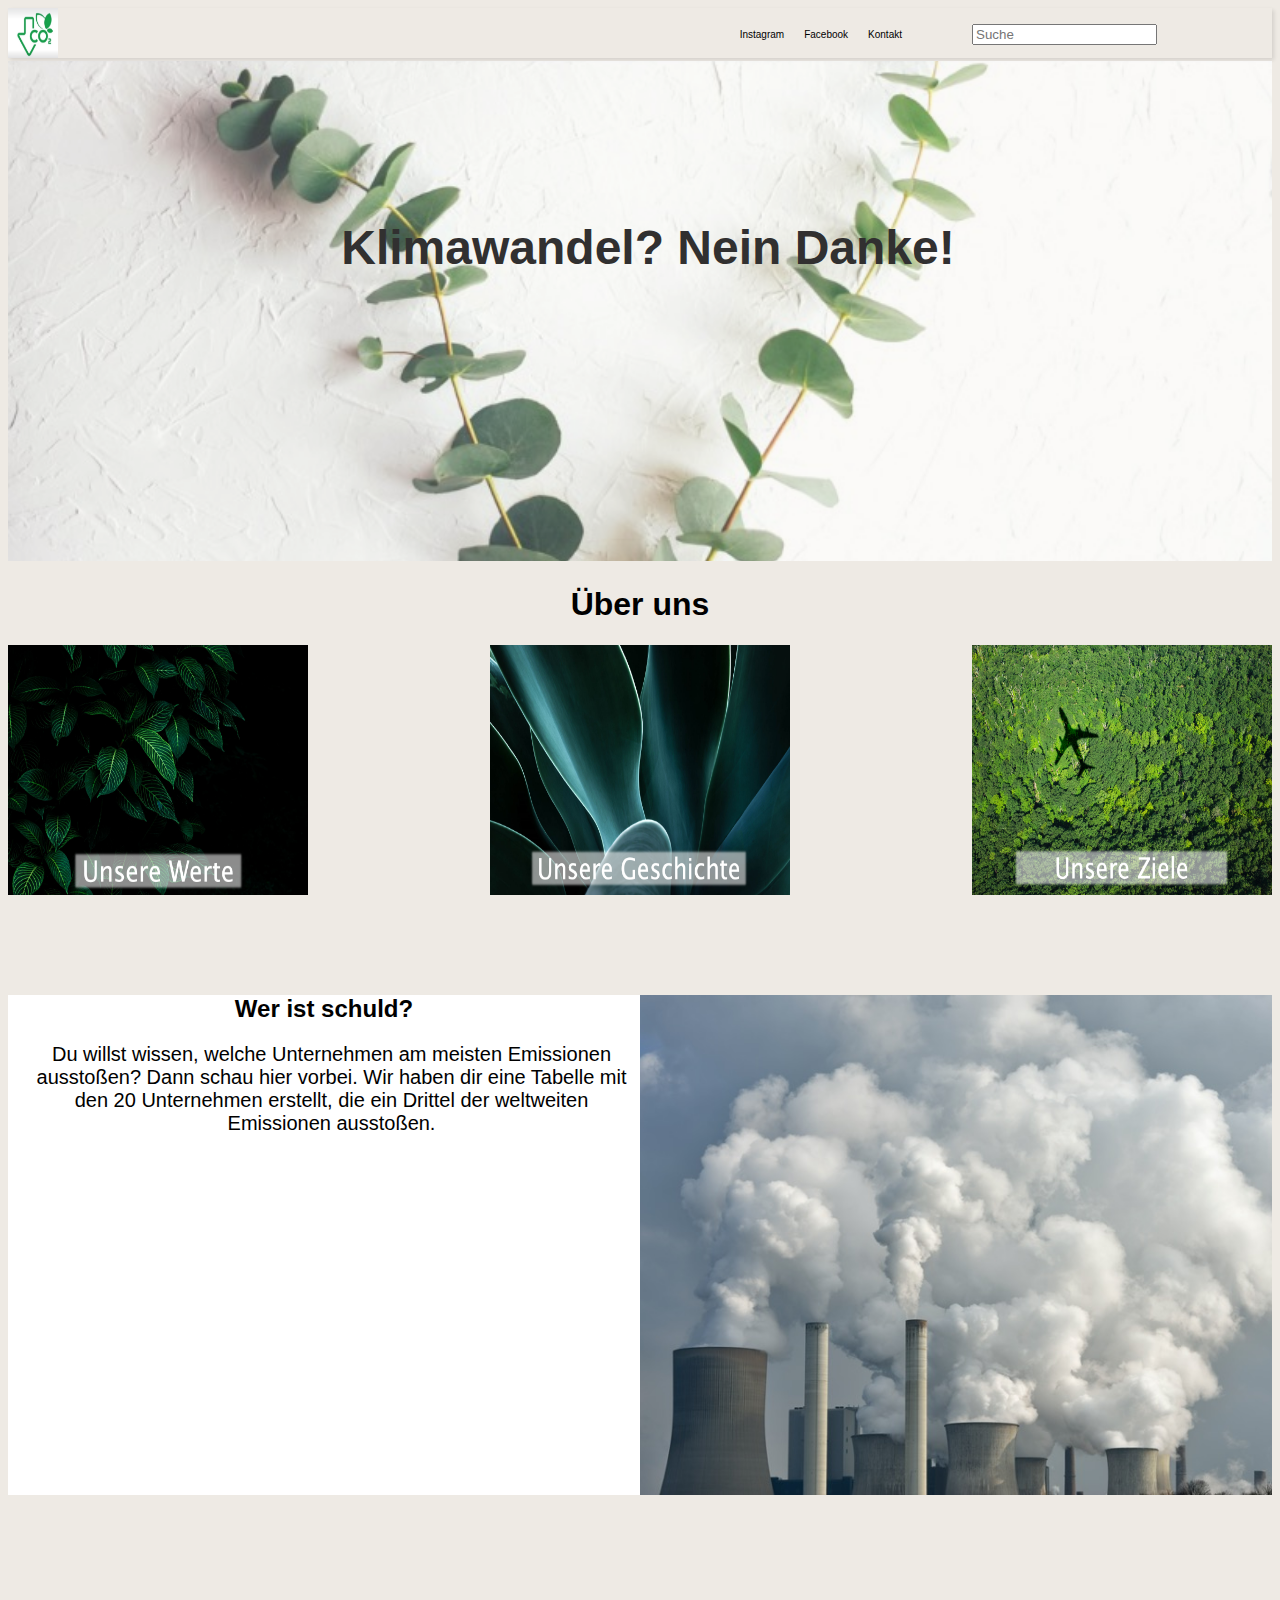
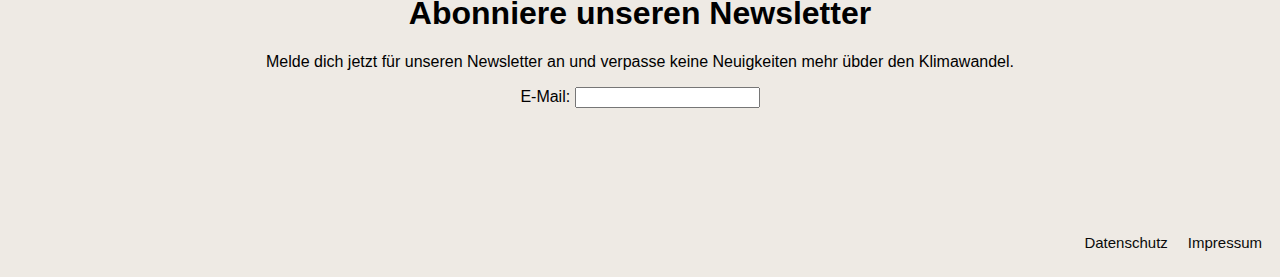
<file: index.html>
<!DOCTYPE html>
<html lang="de">
<head>   
    <meta charset="UTF-8">
    <meta http-equiv="X-UA-Compatible" content="IE=edge">
    <meta name="viewpint" content="width=device-width, initial-scale=1.0">
    <link rel="stylesheet" href="style.css">
    <title>Klimawandel? Nein Danke!</title>
</head>

<body>

    <header>
        <nav>
          <a href="index.html"> <img id="Logo" src="bilder/Logo.jpg" width=50px height=50px></a>
          <ul class="nav-links">
            <li>
              <form>
                <input type:"text" name="suche" placeholder="Suche">
              </form>
            </li>
          </ul>
          <ul class="nav-icons">
            <li><a href="https://www.instagram.com/liaisabellaa/">Instagram</a></li>
            <li><a href="https://www.facebook.com/lia.isabella.5/">Facebook</a></li>
            <li><a href="contact.html">Kontakt</a></li>
          </ul>
        </nav>
        <img id="Bild2" src="bilder/Bild2.jpg" width=100% height=500>
        <h2 id="heading">Klimawandel? Nein Danke!</h2>
      </header>

  <content>
    <main>
        <h1 id="aboutus">Über uns</h1>
        <div class="Bilderüberuns">
        <img id="Bild3" src="bilder/Werte.jpg" >
        <img id="Bild4" src="bilder/Geschichte.jpg">
        <img id="Bild5" src="bilder/Ziele.jpg">
    </div>
    </main>
    
    <section>
        <a href="Tabelle.html"><img id="CO2" src="bilder/CO2.jpg"></a>
        <h2 id ="Fußabdruck">Wer ist schuld? <br> <p id="Test"> Du willst wissen, welche Unternehmen am meisten Emissionen ausstoßen?
            Dann schau hier vorbei. Wir haben dir eine Tabelle mit den 20 Unternehmen erstellt, die ein Drittel der weltweiten Emissionen ausstoßen.</p> </h2>
    </section>

    <end>
        <div class="Subscribe">
        <h1 id="Abo">Abonniere unseren Newsletter</h1>
        <p id= "Newsletter">Melde dich jetzt für unseren Newsletter an und verpasse keine Neuigkeiten mehr übder den Klimawandel.</p>
        <form>
            <label>E-Mail: 
              <input type="email" name="email">
            </label>
          </form>
        </div>
    </end>

    <content>

<footer>
    <navi>
      <ul>
        <li><a href="privacy.html">Datenschutz</a></li>
        <li><a href="imprint.html">Impressum</a></li>
  </ul> </navi>
  </footer>

</body>
</html>
</file>
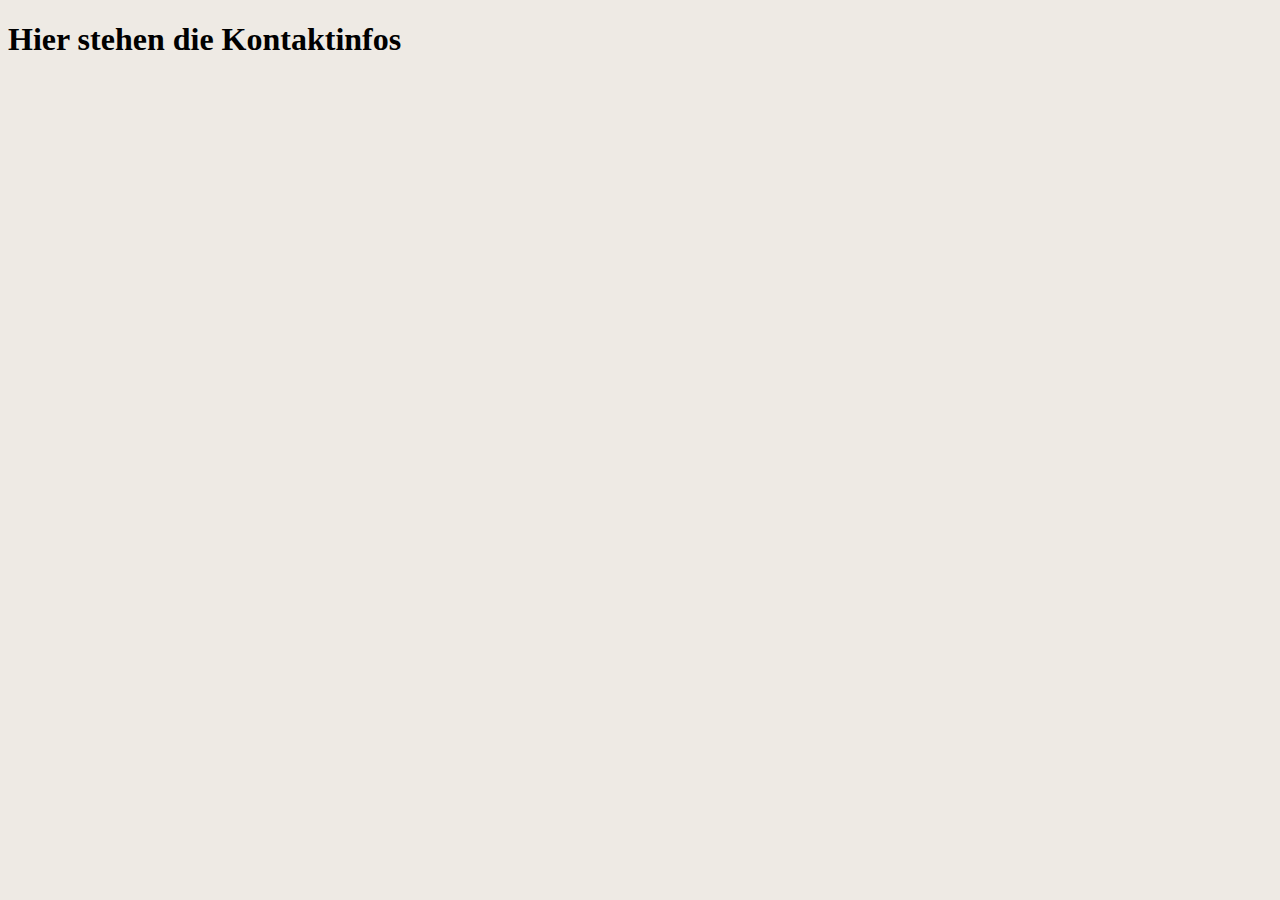
<file: contact.html>
<!DOCTYPE html>
<html lang="de">
<head>   
    <meta charset="UTF-8">
    <meta http-equiv="X-UA-Compatible" content="IE=edge">
    <meta name="viewpint" content="width=device-width, initial-scale=1.0">
    <link rel="stylesheet" href="style.css">
    <title>Klimawandel? Nein Danke!</title>
</head>

<body>
    <h1 >Hier stehen die Kontaktinfos </h1>
</body>
</file>
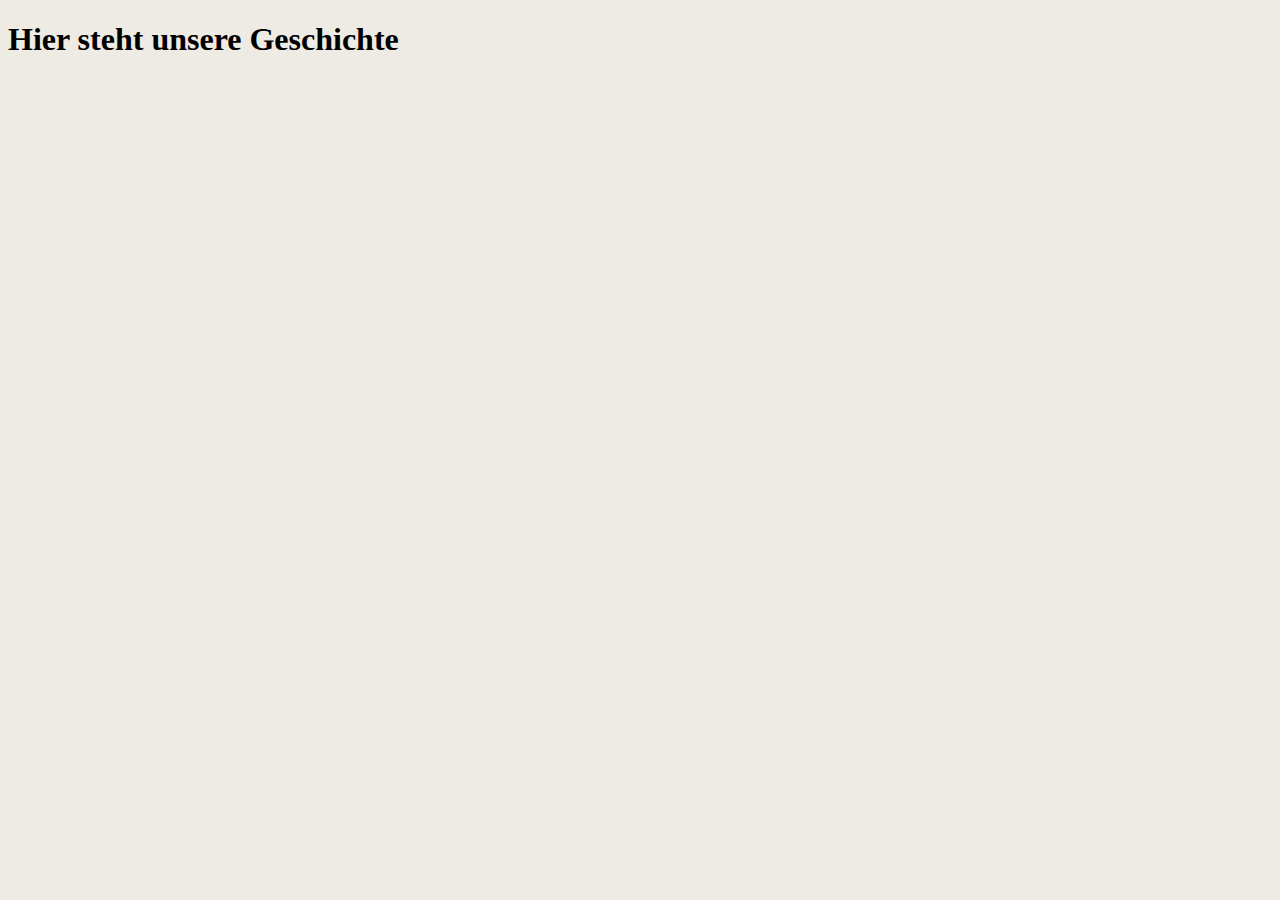
<file: geschichte.html>
<!DOCTYPE html>
<html lang="de">
<head>   
    <meta charset="UTF-8">
    <meta http-equiv="X-UA-Compatible" content="IE=edge">
    <meta name="viewpint" content="width=device-width, initial-scale=1.0">
    <link rel="stylesheet" href="style.css">
    <title>Klimawandel? Nein Danke!</title>
</head>

<body>
    <h1 >Hier steht unsere Geschichte </h1>
</body>
</file>
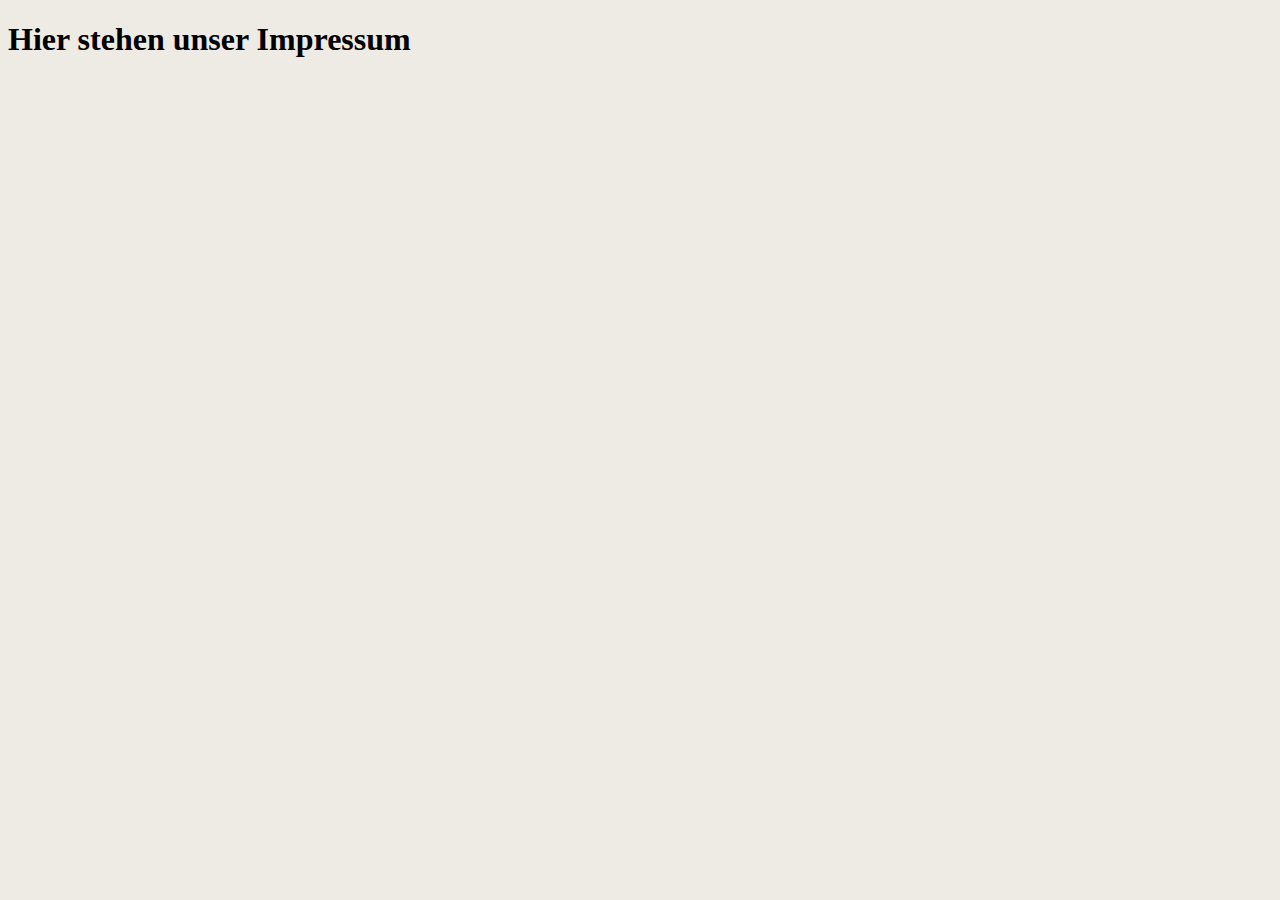
<file: impressum.html>
<!DOCTYPE html>
<html lang="de">
<head>   
    <meta charset="UTF-8">
    <meta http-equiv="X-UA-Compatible" content="IE=edge">
    <meta name="viewpint" content="width=device-width, initial-scale=1.0">
    <link rel="stylesheet" href="style.css">
    <title>Klimawandel? Nein Danke!</title>
</head>

<body>
    <h1 >Hier stehen unser Impressum </h1>
</body>
</file>
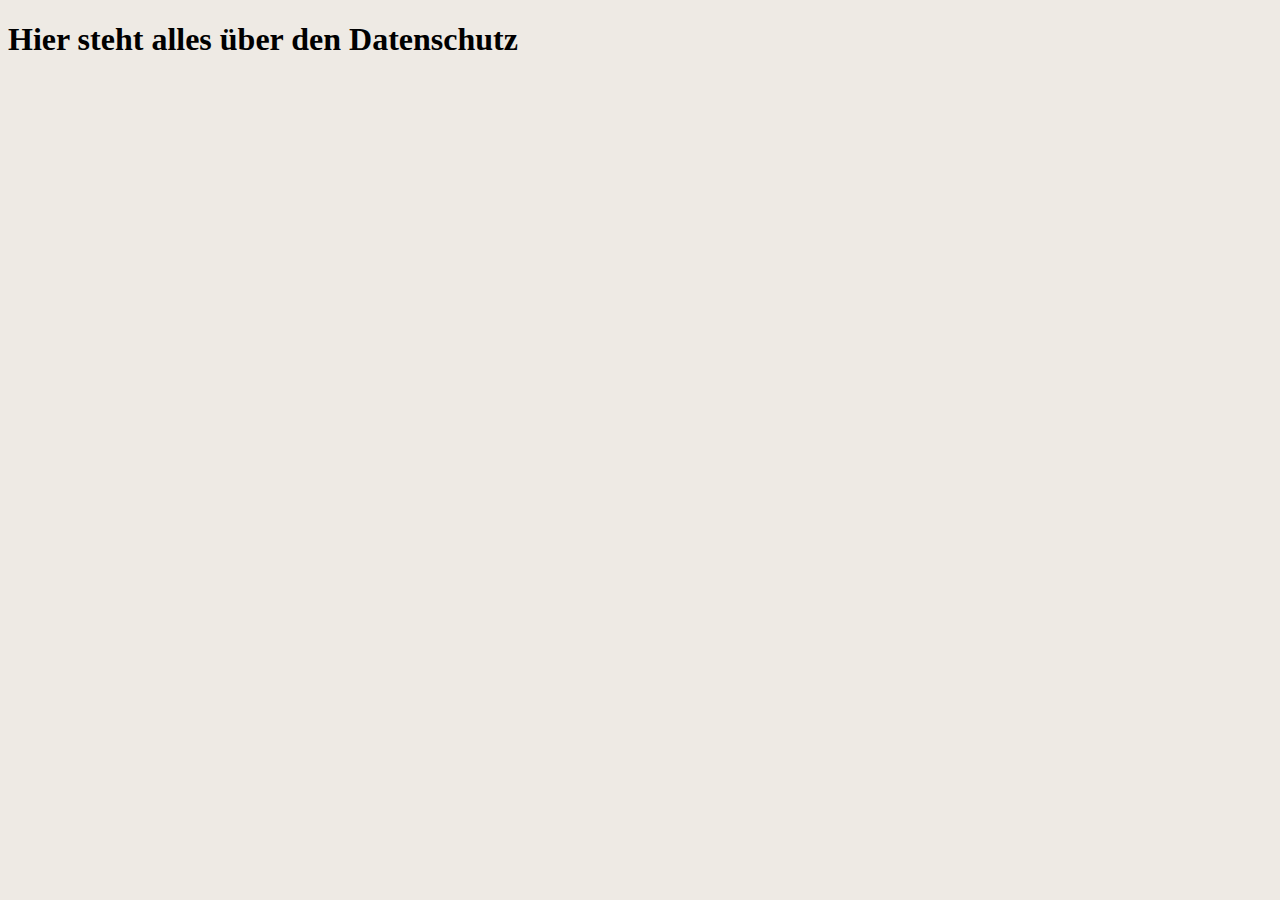
<file: privacy.html>
<!DOCTYPE html>
<html lang="de">
<head>   
    <meta charset="UTF-8">
    <meta http-equiv="X-UA-Compatible" content="IE=edge">
    <meta name="viewpint" content="width=device-width, initial-scale=1.0">
    <link rel="stylesheet" href="style.css">
    <title>Klimawandel? Nein Danke!</title>
</head>

<body>
    <h1 >Hier steht alles über den Datenschutz </h1>
</body>
</file>
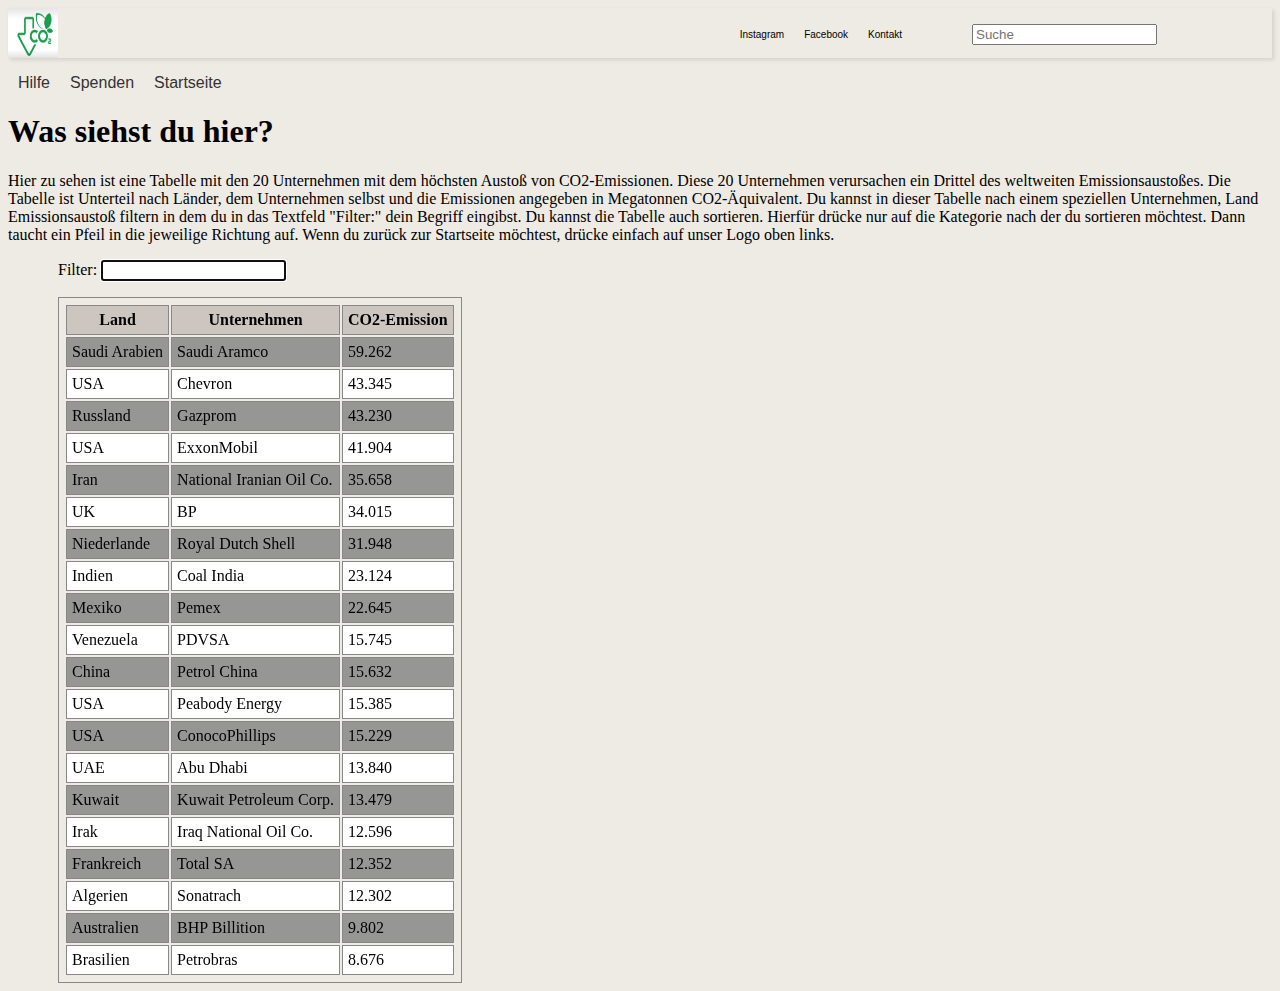
<file: Tabelle.html>
<!DOCTYPE html>
<html lang="de">
<head>   
    <meta charset="UTF-8">
    <meta http-equiv="X-UA-Compatible" content="IE=edge">
    <meta name="viewpint" content="width=device-width, initial-scale=1.0">
    <link rel="stylesheet" href="style.css">
    <title>Klimawandel? Nein Danke!</title>
</head>

<body>

    <header>
        <nav>
          <a href="index.html"> <img id="Logo" src="bilder/Logo.jpg" width=50px height=50px></a>
          <ul class="nav-links">
            <li>
              <form>
                <input type:"text" name="suche" placeholder="Suche">
              </form>
            </li>
          </ul>
          <ul class="nav-icons">
            <li><a href="https://www.instagram.com/liaisabellaa/">Instagram</a></li>
            <li><a href="https://www.facebook.com/lia.isabella.5/">Facebook</a></li>
            <li><a href="contact.html">Kontakt</a></li>
          </ul>
        </nav>

      </header>

  <menu>
    <script src="menuausrichtung.js"></script>
    <a href="index.html">Startseite</a>
    <a >Spenden</a>
    <a >Hilfe</a>
  </menu>

    <tabellenerklärung>
<h1>Was siehst du hier?</h1>
<p>Hier zu sehen ist eine Tabelle mit den 20 Unternehmen mit dem höchsten Austoß von CO2-Emissionen. Diese 20 Unternehmen verursachen ein Drittel des weltweiten Emissionsaustoßes.
    Die Tabelle ist Unterteil nach Länder, dem Unternehmen selbst und die Emissionen angegeben in Megatonnen CO2-Äquivalent. Du kannst in dieser Tabelle nach einem speziellen Unternehmen, Land
    Emissionsaustoß filtern in dem du in das Textfeld "Filter:" dein Begriff eingibst. Du kannst die Tabelle auch sortieren. Hierfür drücke nur auf die Kategorie nach der du sortieren möchtest.
    Dann taucht ein Pfeil in die jeweilige Richtung auf. Wenn du zurück zur Startseite möchtest, drücke einfach auf unser Logo oben links.  </p>
    </tabellenerklärung>

<tabelle>

    <p id="eingabe"> 
     <label>Filter: <input type="search" class="filter-table" data-for="#foobar-table" autofocus="autofocus"></label> 
    </p> 
    
    <table id="foobar-table"> 
    <thead> 
    
     <tr> 
      <th data-type="string" title="Nach Land sortieren">Land</th> 
      <th data-type="string" title="Nach Unternehmen sortieren">Unternehmen</th>  
      <th data-type="number" title="Nach CO2-Emission sortieren">CO2-Emission</th> 

     </tr> 
    
    </thead> 
    <tbody> 
    
     <tr> 
      <td>Saudi Arabien</td> 
      <td>Saudi Aramco</td> 
      <td>59.262</td> 
     </tr> 
    
     <tr> 
      <td>USA</td> 
      <td>Chevron</td> 
      <td>43.345</td> 
     </tr> 
    
     <tr> 
      <td>Russland</td> 
      <td>Gazprom</td> 
      <td>43.230</td> 
     </tr> 

     <tr> 
        <td>USA</td> 
        <td>ExxonMobil</td> 
        <td>41.904</td> 
       </tr> 

       <tr> 
        <td>Iran</td> 
        <td>National Iranian Oil Co.</td> 
        <td>35.658</td> 
       </tr> 

       <tr> 
        <td>UK</td> 
        <td>BP</td> 
        <td>34.015</td> 
       </tr> 

       <tr> 
        <td>Niederlande</td> 
        <td>Royal Dutch Shell</td> 
        <td>31.948</td> 
       </tr> 

       <tr> 
        <td>Indien</td> 
        <td>Coal India</td> 
        <td>23.124</td> 
       </tr> 
    
       <tr> 
        <td>Mexiko</td> 
        <td>Pemex</td> 
        <td>22.645</td> 
       </tr> 

       <tr> 
        <td>Venezuela</td> 
        <td>PDVSA</td> 
        <td>15.745</td> 
       </tr> 

       <tr> 
        <td>China</td> 
        <td>Petrol China</td> 
        <td>15.632</td> 
       </tr> 

       <tr> 
        <td>USA</td> 
        <td>Peabody Energy</td> 
        <td>15.385</td> 
       </tr> 

       <tr> 
        <td>USA</td> 
        <td>ConocoPhillips</td> 
        <td>15.229</td> 
       </tr> 

       <tr> 
        <td>UAE</td> 
        <td>Abu Dhabi</td> 
        <td>13.840</td> 
       </tr> 

       <tr> 
        <td>Kuwait</td> 
        <td>Kuwait Petroleum Corp.</td> 
        <td>13.479</td> 
       </tr> 

       <tr> 
        <td>Irak</td> 
        <td>Iraq National Oil Co.</td> 
        <td>12.596</td> 
       </tr> 

       <tr> 
        <td>Frankreich</td> 
        <td>Total SA</td> 
        <td>12.352</td> 
       </tr> 

       <tr> 
        <td>Algerien</td> 
        <td>Sonatrach</td> 
        <td>12.302</td> 
       </tr> 

       <tr> 
        <td>Australien</td> 
        <td>BHP Billition</td> 
        <td>9.802</td> 
       </tr> 

       <tr> 
        <td>Brasilien</td> 
        <td>Petrobras</td> 
        <td>8.676</td> 
       </tr> 

       <script src="Tabelle.js"></script>

</tabelle>
</body> 
  </html>
</file>
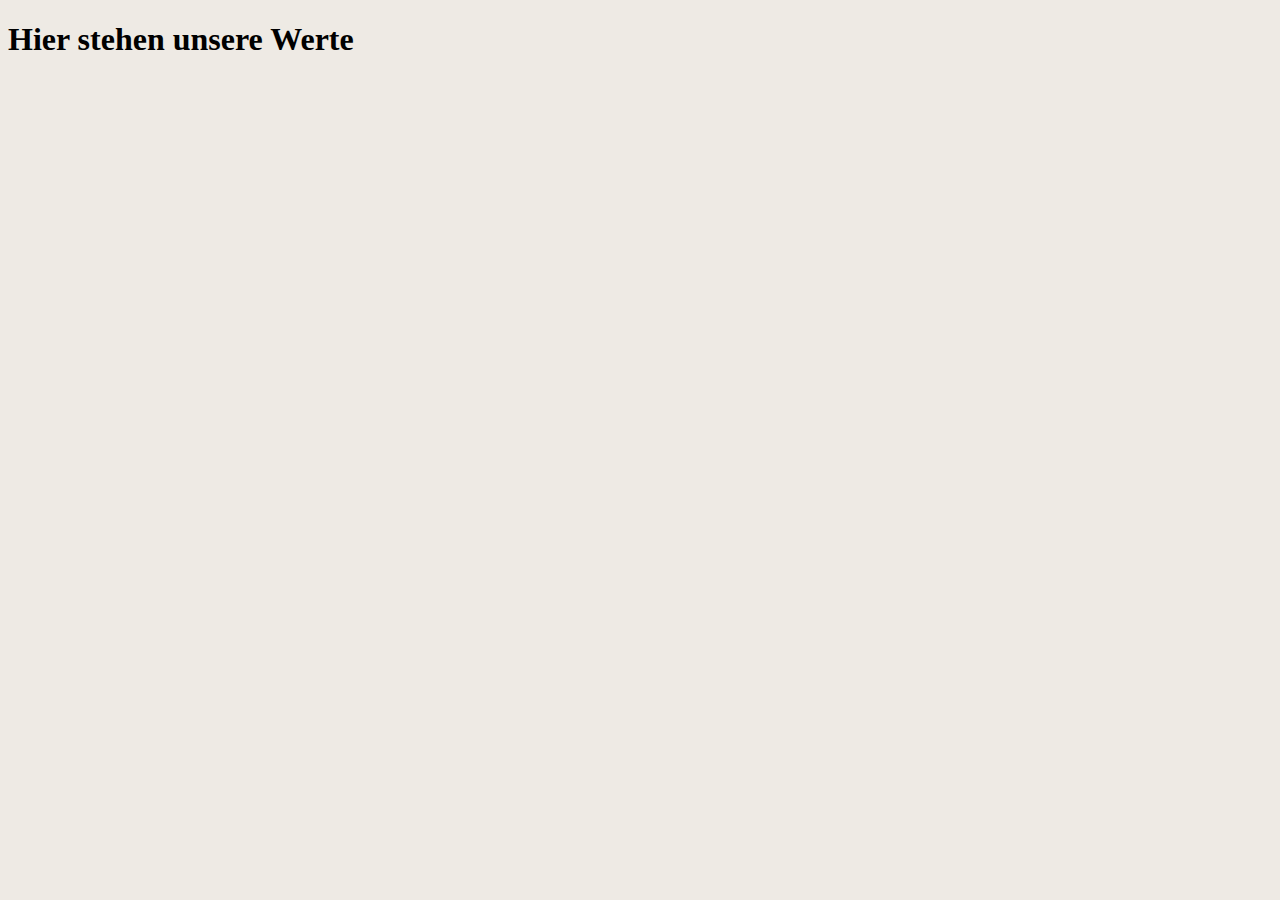
<file: werte.html>
<!DOCTYPE html>
<html lang="de">
<head>   
    <meta charset="UTF-8">
    <meta http-equiv="X-UA-Compatible" content="IE=edge">
    <meta name="viewpint" content="width=device-width, initial-scale=1.0">
    <link rel="stylesheet" href="style.css">
    <title>Klimawandel? Nein Danke!</title>
</head>

<body>
    <h1 >Hier stehen unsere Werte </h1>
</body>
</file>
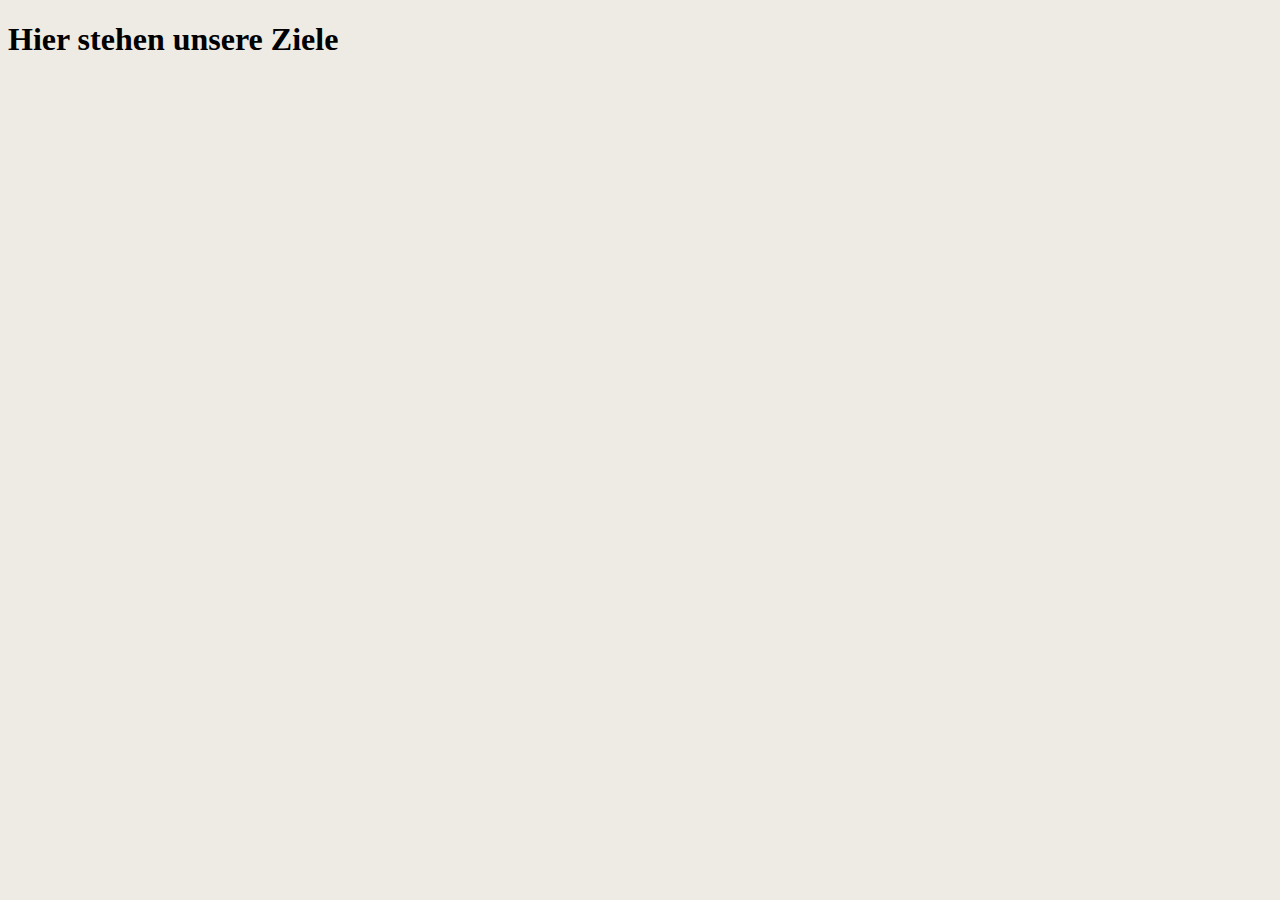
<file: ziele.html>
<!DOCTYPE html>
<html lang="de">
<head>   
    <meta charset="UTF-8">
    <meta http-equiv="X-UA-Compatible" content="IE=edge">
    <meta name="viewpint" content="width=device-width, initial-scale=1.0">
    <link rel="stylesheet" href="style.css">
    <title>Klimawandel? Nein Danke!</title>
</head>

<body>
    <h1 >Hier stehen unsere Ziele </h1>
</body>
</file>
<file: style.css>
*
html {
    height:100%
}

#logo {
    float:left;
}

body {
    background: rgb(238, 234, 228); 
    background-repeat: no-repeat;
    background-size: cover;
    background-attachment: fixed;
}

nav{
    width: 100%;
    height: 50px;
    background-color: rgb(rgb(224, 215, 215));
    box-shadow: 2px 2px 4px rgba(0,0,0,0.11);
    
    
} 
nav ul{
    float: right;
    
}
nav ul li {
    float: left;
    list-style: none;
    
}

.nav-icons {
    display: flex;
    flex-direction: row;
    justify-content: flex-end;
    list-style: none;
    margin-right: 20px;
    
  }
  

nav ul li form{
    float:left;
        
}
nav ul li a{
    font-family: 'Lucida Sans', 'Lucida Sans Regular', 'Lucida Grande', 'Lucida Sans Unicode', Geneva, Verdana, sans-serif;
    color: rgb(0, 0, 0);
    font-size: 10px;
    text-decoration: none;
    padding: 10px;
    position: sticky;
    
    
}
nav ul li a:hover{
    background-color: rgb(151, 146, 146);
}
#Bild2 {
    margin-top: -100px;
    object-fit: cover;
    opacity: 75%;
}
#heading {
color: rgb(49, 48, 48); position: absolute; top: 20%; width:100%; text-align: center; font-size: 3rem; font-family:'Lucida Sans', 'Lucida Sans Regular', 'Lucida Grande', 'Lucida Sans Unicode', Geneva, Verdana, sans-serif;
}

#aboutus {
    text-align: center;
    font-family: 'Lucida Sans', 'Lucida Sans Regular', 'Lucida Grande', 'Lucida Sans Unicode', Geneva, Verdana, sans-serif;
}

#Bild4 {
    width:300px;
    height: 250px; 
}

#Bild3 {
    width:300px;
    height: 250px
}

#Bild5 {
    width:300px;
    height: 250px;
}
   
.Bilderüberuns {
    display: flex;
    flex-wrap: wrap;
    justify-content: space-between; 
}

#CO2 {
    object-fit: cover;
    float: right;
    width: 50%;
    height: 500px;
    margin-top: 100px;
    margin-bottom: 100px;
}

#Fußabdruck {
    font-family: 'Lucida Sans', 'Lucida Sans Regular', 'Lucida Grande', 'Lucida Sans Unicode', Geneva, Verdana, sans-serif;
    float:right;
    background-color: white;
    text-align: center;
    width: 50%;
    height: 500px;
    margin-top: 100px;
    margin-bottom: 100px
}

#Test {
    font-family: 'Lucida Sans', 'Lucida Sans Regular', 'Lucida Grande', 'Lucida Sans Unicode', Geneva, Verdana, sans-serif;
    font-size: smaller;
    font-display: block;
    font-weight: 400;
    margin-left: 15px;
    align-items: center;

  }

 .Subscribe {
    text-align: center;
    font-family: 'Lucida Sans', 'Lucida Sans Regular', 'Lucida Grande', 'Lucida Sans Unicode', Geneva, Verdana, sans-serif;
 }

form {
    width: 300px;
    margin: auto;
    margin-bottom: 100px;
}

footer{
    bottom: 0;
    width: 100%;
    height: 60px;
}

navi ul{
    float: right;
}
navi ul li {
    float: left;
    list-style: none;
}
navi ul li form{
    float:left;
    padding: 5px;     
}
navi ul li a{
    font-family: 'Lucida Sans', 'Lucida Sans Regular', 'Lucida Grande', 'Lucida Sans Unicode', Geneva, Verdana, sans-serif;
    color: rgb(10, 10, 10);
    font-size: 15px;
    text-decoration: none;
    padding: 10px;
    display: block;
}
navi ul li a:hover{
    background-color: rgb(151, 146, 146);
}
    

    table#foobar-table thead { 
     position: sticky; 
    } 
    
    table#foobar-table thead { 
     inset-block-start: 0; 
    } 
    
    table#foobar-table, 
    table#foobar-table > thead > tr > th, 
    table#foobar-table > tbody > tr > td { 
     border: Solid 1px #888888; 
     padding: 5px; 
     color: #000000; 
    } 
    
    table#foobar-table > thead > tr { 
     background-color: rgba(196, 188, 181, 0.8); 
    } 
    
    table#foobar-table > tbody > tr:nth-child(even) { 
     background-color: #FFFFFF; 
    } 
    
    table#foobar-table > tbody > tr:nth-child(odd) { 
     background-color: #969694; 
    } 
    
    #foobar-table, 
    p#eingabe { 
     margin-left: 50px; 
    } 

.upArrow::after { 
 content: "\2191"; 
 color: #FFFFFF; 
 text-shadow: 1px 1px 0px #000000; 
 position: absolute; 
} 

.dnArrow::after { 
 content: "\2193"; 
 color: #FFFFFF; 
 text-shadow: 1px 1px 0px #000000; 
 position: absolute; 
}


menu {
    display: flex;
    justify-content: flex-end; 
    direction: rtl; 
  }

  
  menu a {
    padding: 0 10px;
    text-decoration: none;
    color: #333;
    font-family: 'Lucida Sans', 'Lucida Sans Regular', 'Lucida Grande', 'Lucida Sans Unicode', Geneva, Verdana, sans-serif;
  }

  
  .ltr menu {
    justify-content: flex-start;
    direction: ltr;
  }
</file>
